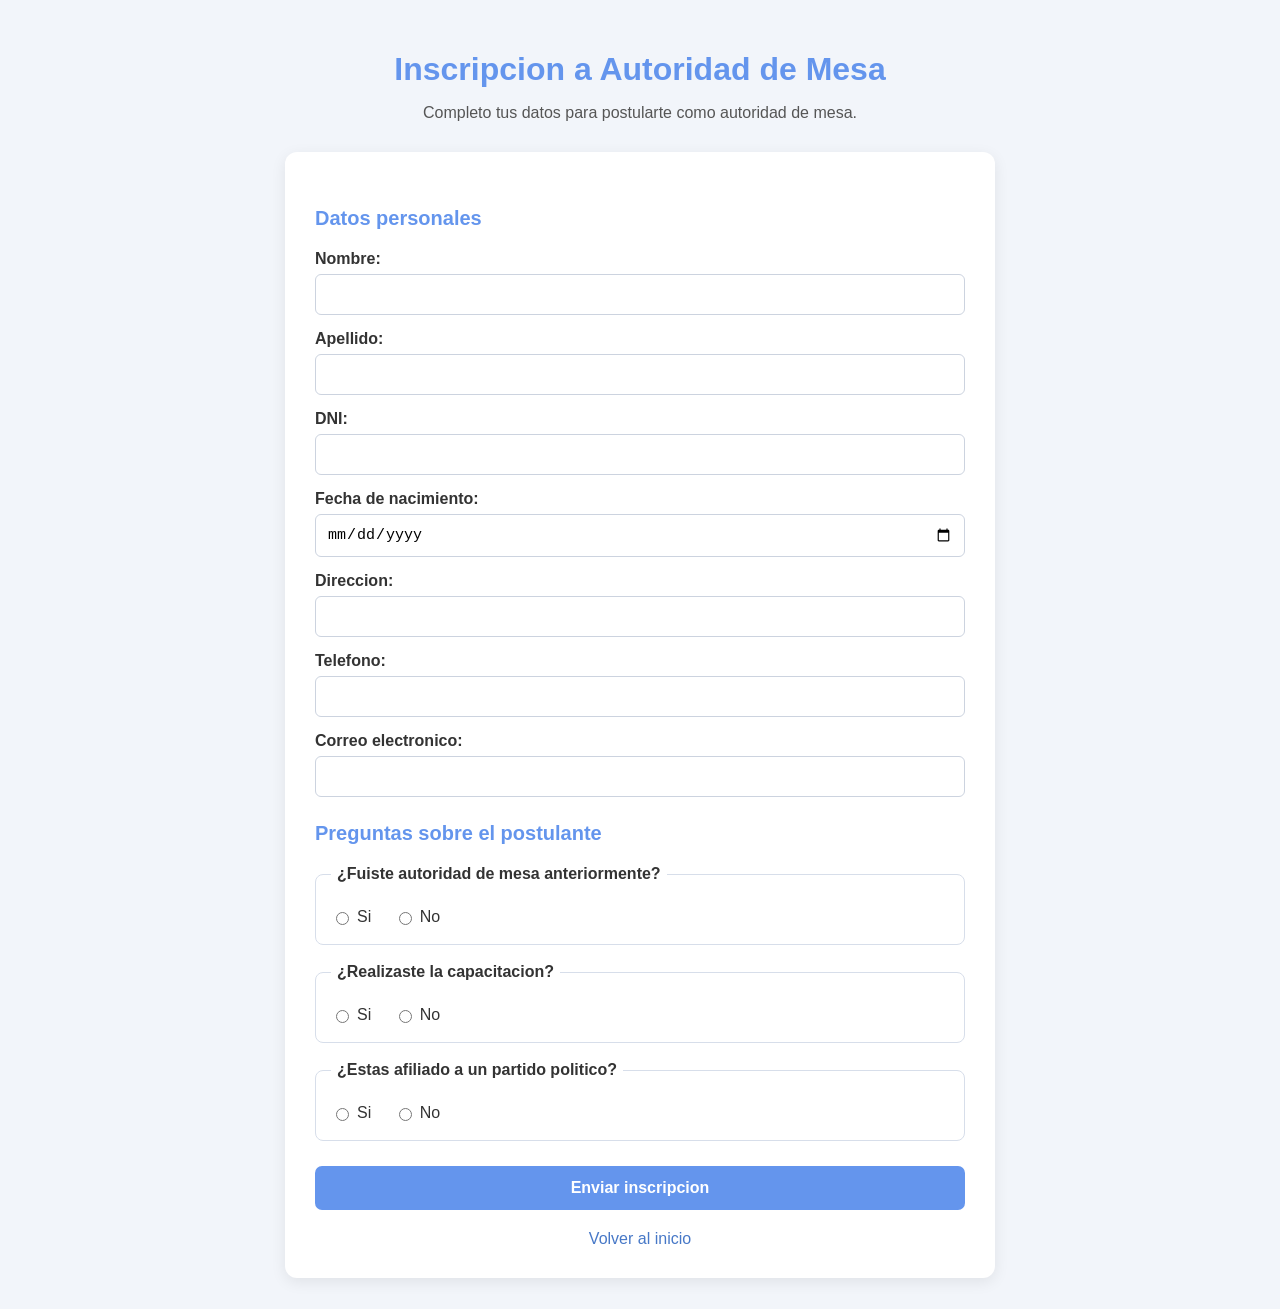
<file: registro.html>
<!DOCTYPE html>
<html lang="es">
<head>
    <meta charset="UTF-8">
    <meta name="viewport" content="width=device-width, initial-scale=1.0">
    <title>Inscripcion a Autoridad de Mesa</title>
    <link rel="stylesheet" href="css/registro.css">
</head>
<body>

    <h1>Inscripcion a Autoridad de Mesa</h1>
    <p>Completo tus datos para postularte como autoridad de mesa.</p>

    <form id="formulario-registro">

        <h2>Datos personales</h2>

        <label for="nombre">Nombre:</label>
        <input type="text" id="nombre" name="nombre" required>

        <label for="apellido">Apellido:</label>
        <input type="text" id="apellido" name="apellido" required>

        <label for="dni">DNI:</label>
        <input type="text" id="dni" name="dni"
               inputmode="numeric" required>

        <label for="fechaNacimiento">Fecha de nacimiento:</label>
        <input type="date" id="fechaNacimiento"
               name="fechaNacimiento" required>

        <label for="direccion">Direccion:</label>
        <input type="text" id="direccion" name="direccion" required>

        <label for="telefono">Telefono:</label>
        <input type="tel" id="telefono" name="telefono" required>

        <label for="email">Correo electronico:</label>
        <input type="email" id="email" name="email" required>

        <h2>Preguntas sobre el postulante</h2>

        <fieldset>
            <legend>¿Fuiste autoridad de mesa anteriormente?</legend>

            <label>
                <input type="radio" name="fueAutoridadMesa"
                       value="true" required>
                Si
            </label>

            <label>
                <input type="radio" name="fueAutoridadMesa"
                       value="false">
                No
            </label>
        </fieldset>

        <fieldset>
            <legend>¿Realizaste la capacitacion?</legend>

            <label>
                <input type="radio" name="realizoCapacitacion"
                       value="true" required>
                Si
            </label>

            <label>
                <input type="radio" name="realizoCapacitacion"
                       value="false">
                No
            </label>
        </fieldset>

        <fieldset>
            <legend>¿Estas afiliado a un partido politico?</legend>

            <label>
                <input type="radio" name="estaAfiliado"
                       value="true" required>
                Si
            </label>

            <label>
                <input type="radio" name="estaAfiliado"
                       value="false">
                No
            </label>
        </fieldset>

        <button type="submit">Enviar inscripcion</button>

        <a href="index.html">Volver al inicio</a>

    </form>

    <script src="javascript/registro.js"></script>

</body>
</body>
</html>
</file>
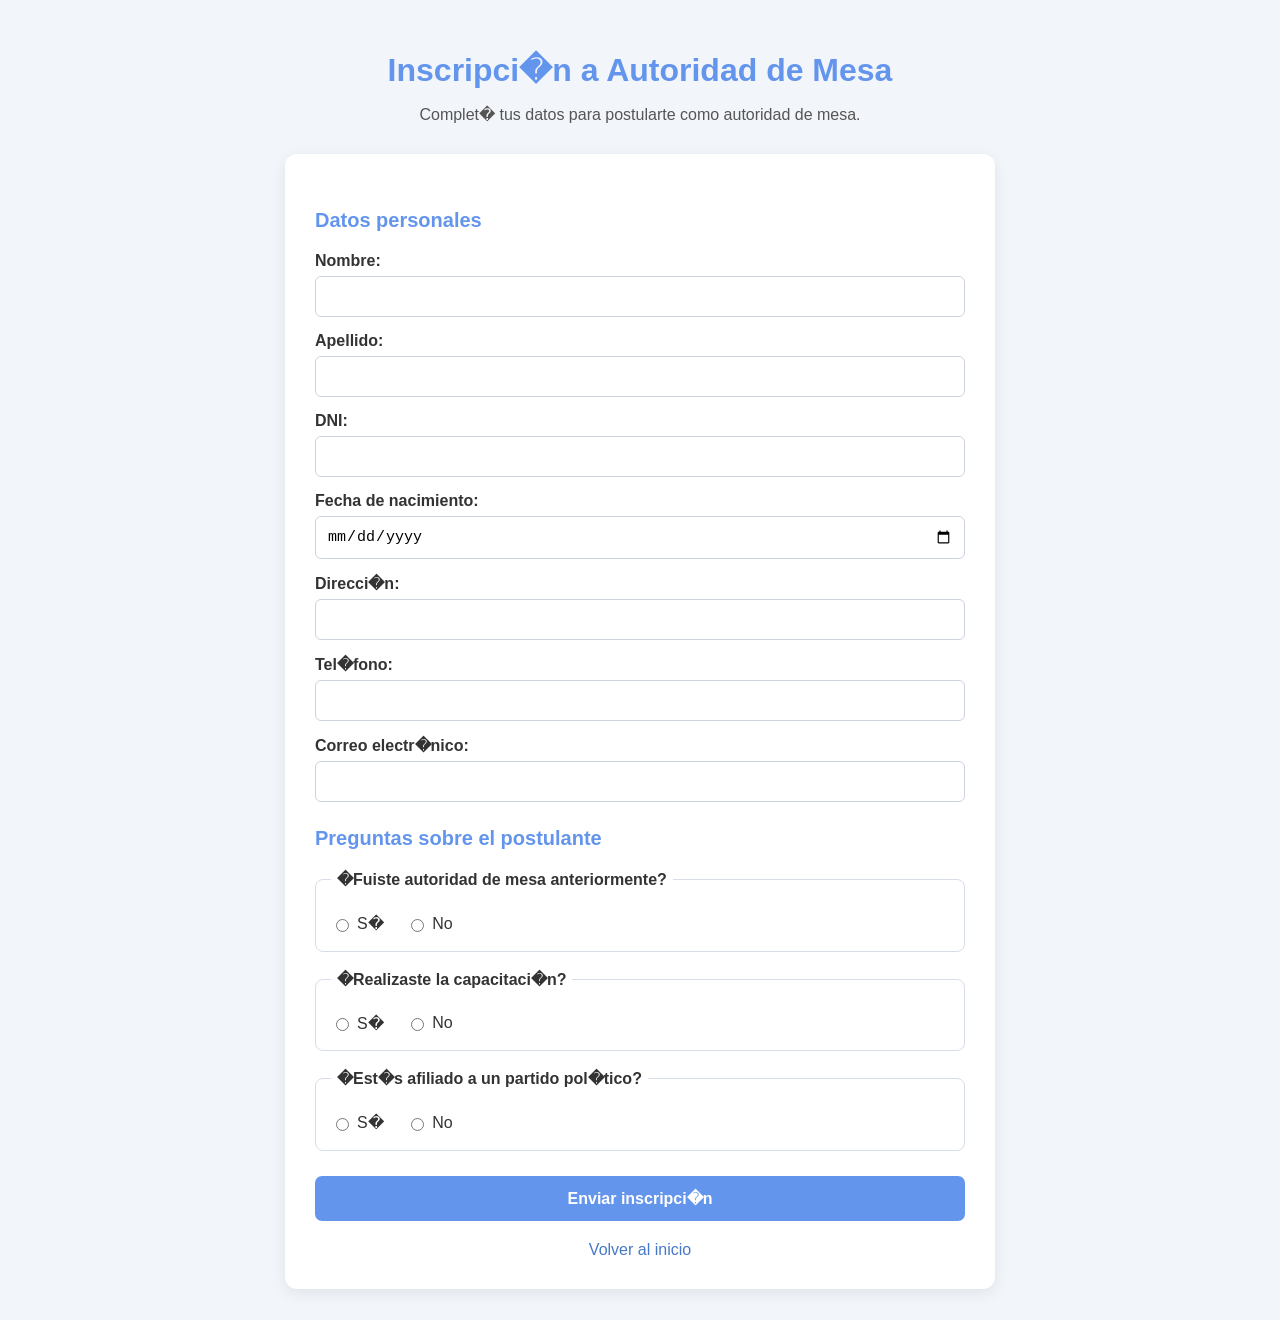
<file: html/registro.html>
<!DOCTYPE html>
<html lang="es">
<head>
    <meta charset="UTF-8">
    <meta name="viewport" content="width=device-width, initial-scale=1.0">
    <title>Inscripci�n a Autoridad de Mesa</title>
    <link rel="stylesheet" href="../css/registro.css">
</head>
<body>

    <h1>Inscripci�n a Autoridad de Mesa</h1>
    <p>Complet� tus datos para postularte como autoridad de mesa.</p>

    <form id="formulario-registro">

        <h2>Datos personales</h2>

        <label for="nombre">Nombre:</label>
        <input type="text" id="nombre" name="nombre" required>

        <label for="apellido">Apellido:</label>
        <input type="text" id="apellido" name="apellido" required>

        <label for="dni">DNI:</label>
        <input type="text" id="dni" name="dni"
               inputmode="numeric" required>

        <label for="fechaNacimiento">Fecha de nacimiento:</label>
        <input type="date" id="fechaNacimiento"
               name="fechaNacimiento" required>

        <label for="direccion">Direcci�n:</label>
        <input type="text" id="direccion" name="direccion" required>

        <label for="telefono">Tel�fono:</label>
        <input type="tel" id="telefono" name="telefono" required>

        <label for="email">Correo electr�nico:</label>
        <input type="email" id="email" name="email" required>

        <h2>Preguntas sobre el postulante</h2>

        <fieldset>
            <legend>�Fuiste autoridad de mesa anteriormente?</legend>

            <label>
                <input type="radio" name="fueAutoridadMesa"
                       value="true" required>
                S�
            </label>

            <label>
                <input type="radio" name="fueAutoridadMesa"
                       value="false">
                No
            </label>
        </fieldset>

        <fieldset>
            <legend>�Realizaste la capacitaci�n?</legend>

            <label>
                <input type="radio" name="realizoCapacitacion"
                       value="true" required>
                S�
            </label>

            <label>
                <input type="radio" name="realizoCapacitacion"
                       value="false">
                No
            </label>
        </fieldset>

        <fieldset>
            <legend>�Est�s afiliado a un partido pol�tico?</legend>

            <label>
                <input type="radio" name="estaAfiliado"
                       value="true" required>
                S�
            </label>

            <label>
                <input type="radio" name="estaAfiliado"
                       value="false">
                No
            </label>
        </fieldset>

        <button type="submit">Enviar inscripci�n</button>

        <a href="index.html">Volver al inicio</a>

    </form>

</body>
</html>
</file>
<file: css/registro.css>
﻿

body {
    font-family: Arial, sans-serif;
    background-color: #f2f5fa;
    color: #333;
    margin: 0;
    padding: 30px 15px;
}

h1 {
    text-align: center;
    color: cornflowerblue;
    margin-bottom: 10px;
}

body > p {
    text-align: center;
    margin-bottom: 30px;
    color: #555;
}

#formulario-registro {
    max-width: 650px;
    margin: 0 auto;
    padding: 30px;
    background-color: white;
    border-radius: 12px;
    box-shadow: 0 4px 15px rgba(0, 0, 0, 0.08);
}

h2 {
    color: cornflowerblue;
    font-size: 20px;
    margin-top: 25px;
    margin-bottom: 20px;
}

#formulario-registro > label {
    display: block;
    font-weight: bold;
    margin-top: 15px;
    margin-bottom: 6px;
}

#formulario-registro > input {
    display: block;
    box-sizing: border-box;
    width: 100%;
    padding: 11px;
    border: 1px solid #ccd3df;
    border-radius: 6px;
    font-size: 15px;
}

    #formulario-registro > input:focus {
        outline: none;
        border-color: cornflowerblue;
        box-shadow: 0 0 0 2px rgba(100, 149, 237, 0.15);
    }


fieldset {
    border: 1px solid #d7deea;
    border-radius: 8px;
    padding: 15px;
    margin: 18px 0;
}

legend {
    font-weight: bold;
    padding: 0 6px;
}

fieldset label {
    display: inline-flex;
    align-items: center;
    gap: 5px;
    margin: 10px 18px 0 0;
}


button[type="submit"] {
    display: block;
    width: 100%;
    padding: 13px;
    margin-top: 25px;
    background-color: cornflowerblue;
    color: white;
    border: none;
    border-radius: 7px;
    font-size: 16px;
    font-weight: bold;
    cursor: pointer;
}

    button[type="submit"]:hover {
        background-color: #4778c7;
    }


#formulario-registro > a {
    display: block;
    text-align: center;
    margin-top: 20px;
    color: #4778c7;
    text-decoration: none;
}

    #formulario-registro > a:hover {
        text-decoration: underline;
    }

@media (max-width: 600px) {
    #formulario-registro {
        padding: 20px;
    }

    h1 {
        font-size: 25px;
    }
}
</file>
